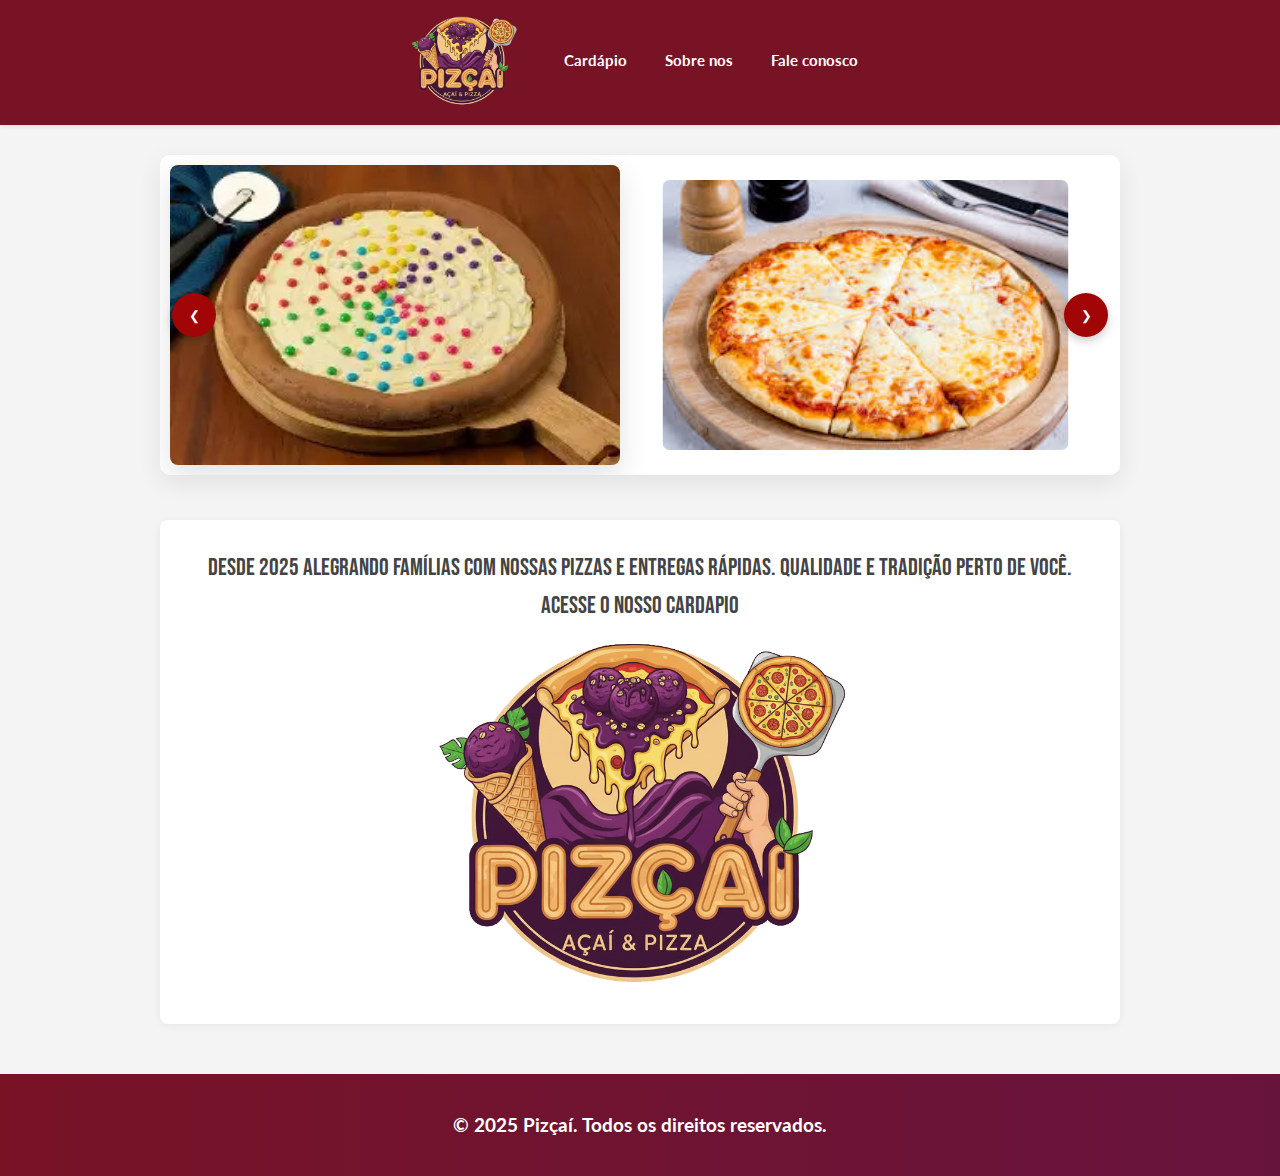
<file: Trabalho-Faculdade-main/projeto facul/index.html>
<!DOCTYPE html>
<html lang="pt-BR">
<head>
    <meta charset="UTF-8" />
    <meta name="viewport" content="width=device-width, initial-scale=1.0" />
    <link rel="stylesheet" href="index.css" />
    <title>Pizçaí — Home</title>
</head>
<body>
    <header>
        <div class="header-ajuste">
            <div class="header-logo">
                <a href="./index.html">
                    <img class="logo" src="./assets/logo_PIZCAI.png" alt="logo Pizzaí" />
                </a>
            </div>
            
            <nav class="menu-links" aria-label="menu principal">
                <a href="./cardapio.html">Cardápio</a>
                <a href="./sobre.html">Sobre nos</a>
                <a href="./fale-conosco.html">Fale conosco</a>
            </nav>
        </div>
    </header>

    <main class="container">
        <section class="hero centered-carousel-container">
            <div class="carousel-track" id="carousel">
                <div class="carousel-item"><img src="./assets/Pizza de chocolate Branco.webp" alt="Chocolate Branco"></div>
                <div class="carousel-item"><img src="./assets/pizza de mussarela.jpg" alt="Mussarela"></div>
                <div class="carousel-item"><img src="./assets/açai300.png" alt="Açaí 300ml"></div>
                <div class="carousel-item"><img src="./assets/pizza de morango.webp" alt="Morango"></div>
                <div class="carousel-item"><img src="./assets/Pizza Portuguesa.jpg" alt="Portuguesa"></div>
            </div>
            <button class="prev-button" aria-label="Anterior" onclick="mudarSlide(-1)">&#10094;</button>
            <button class="next-button" aria-label="Próximo" onclick="mudarSlide(1)">&#10095;</button>
        </section>


        <section class="sobre card">
            <p>Desde 2025 alegrando famílias com nossas pizzas e entregas rápidas. Qualidade e tradição perto de você.<br> Acesse o nosso cardapio</p>
            <a href="./cardapio.html">
            <img id="Imagem" src="./assets/logo_PIZCAI.png" alt="Nossa pizza destaque">
            </a>
        </section>
    </main>

    <footer>
        <div id="Pe">
            <h3>© 2025 Pizçaí. Todos os direitos reservados.</h3>
        </div>
    </footer>

    <script>
    // script mínimo para controlar o carrossel (opcional)
    let slideIndex = 0;
    const track = document.getElementById('carousel');
    const total = track ? track.children.length : 0;

    function showSlide(i){
        if(!track) return;
        slideIndex = (i + total) % total;
        const percent = -slideIndex * (100 / Math.min(total, 3));
        track.style.transform = `translateX(${percent}%)`;
        // marca active para escala (opcional)
        Array.from(track.children).forEach((el, idx) => el.classList.toggle('active', idx === slideIndex));
    }
    function mudarSlide(step){ showSlide(slideIndex + step); }
    // autoplay simples
    setInterval(() => { showSlide(slideIndex + 1); }, 4500);
    showSlide(0);
    </script>
</body>
</html>
</file>
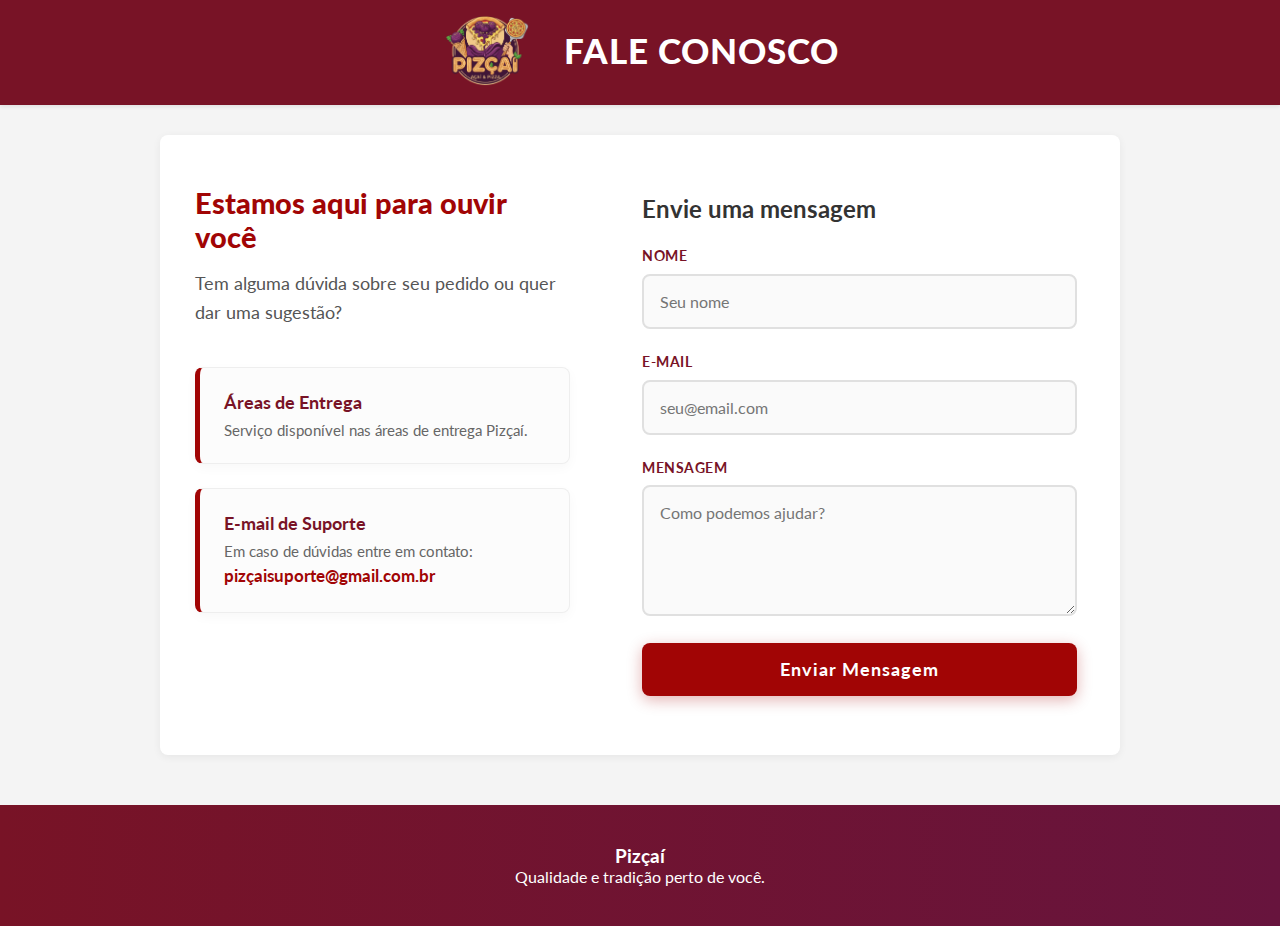
<file: Trabalho-Faculdade-main/projeto facul/fale-conosco.html>
<!DOCTYPE html>
<html lang="pt-BR">
<head>
    <meta charset="UTF-8" />
    <meta name="viewport" content="width=device-width, initial-scale=1.0" />
    <link rel="stylesheet" href="./fale-conosco.css" />
    <title>Pizzaí — Fale Conosco</title>
</head>
<body>
    <header>
        <div class="header-ajuste">
            <div class="header-logo">
                <a href="./index.html">
                    <img class="logo" src="./assets/logo_PIZCAI.png" alt="logo Pizzaí" />
                </a>
            </div>

            <nav class="menu-links" aria-label="menu principal">
                <div class="header-titulo">
                <h1>Fale Conosco</h1>
                </div>
            </nav>

        </div>
    </header>

    <main class="container">
        <section class="card">
            <div class="contact-wrapper">
                <div class="contact-info">
                    <h2>Estamos aqui para ouvir você</h2>
                    <p class="highlight-text">
                        Tem alguma dúvida sobre seu pedido ou quer dar uma sugestão?
                    </p>
                    
                    <div class="info-box">
                        <h3>Áreas de Entrega</h3>
                        <p>Serviço disponível nas áreas de entrega Pizçaí.</p>
                    </div>

                    <div class="info-box">
                        <h3>E-mail de Suporte</h3>
                        <p>Em caso de dúvidas entre em contato:</p>
                        <a href="mailto:pizçaisuporte@gmail.com.br" class="email-link">pizçaisuporte@gmail.com.br</a>
                    </div>
                </div>

                <div class="contact-form-area">
                    <h3>Envie uma mensagem</h3>
                    <form class="form-padrao">
                        <div class="input-group">
                            <label for="nome">Nome</label>
                            <input type="text" id="nome" placeholder="Seu nome" required>
                        </div>

                        <div class="input-group">
                            <label for="email">E-mail</label>
                            <input type="email" id="email" placeholder="seu@email.com" required>
                        </div>

                        <div class="input-group">
                            <label for="mensagem">Mensagem</label>
                            <textarea id="mensagem" rows="5" placeholder="Como podemos ajudar?" required></textarea>
                        </div>

                        <button type="submit" class="btn-primary full-width">Enviar Mensagem</button>
                    </form>
                </div>
            </div>
        </section>
    </main>

    <footer>
        <div id="Pe">
            <h3>Pizçaí</h3>
            <p>Qualidade e tradição perto de você.</p>
        </div>
    </footer>
</body>
</html>
</file>
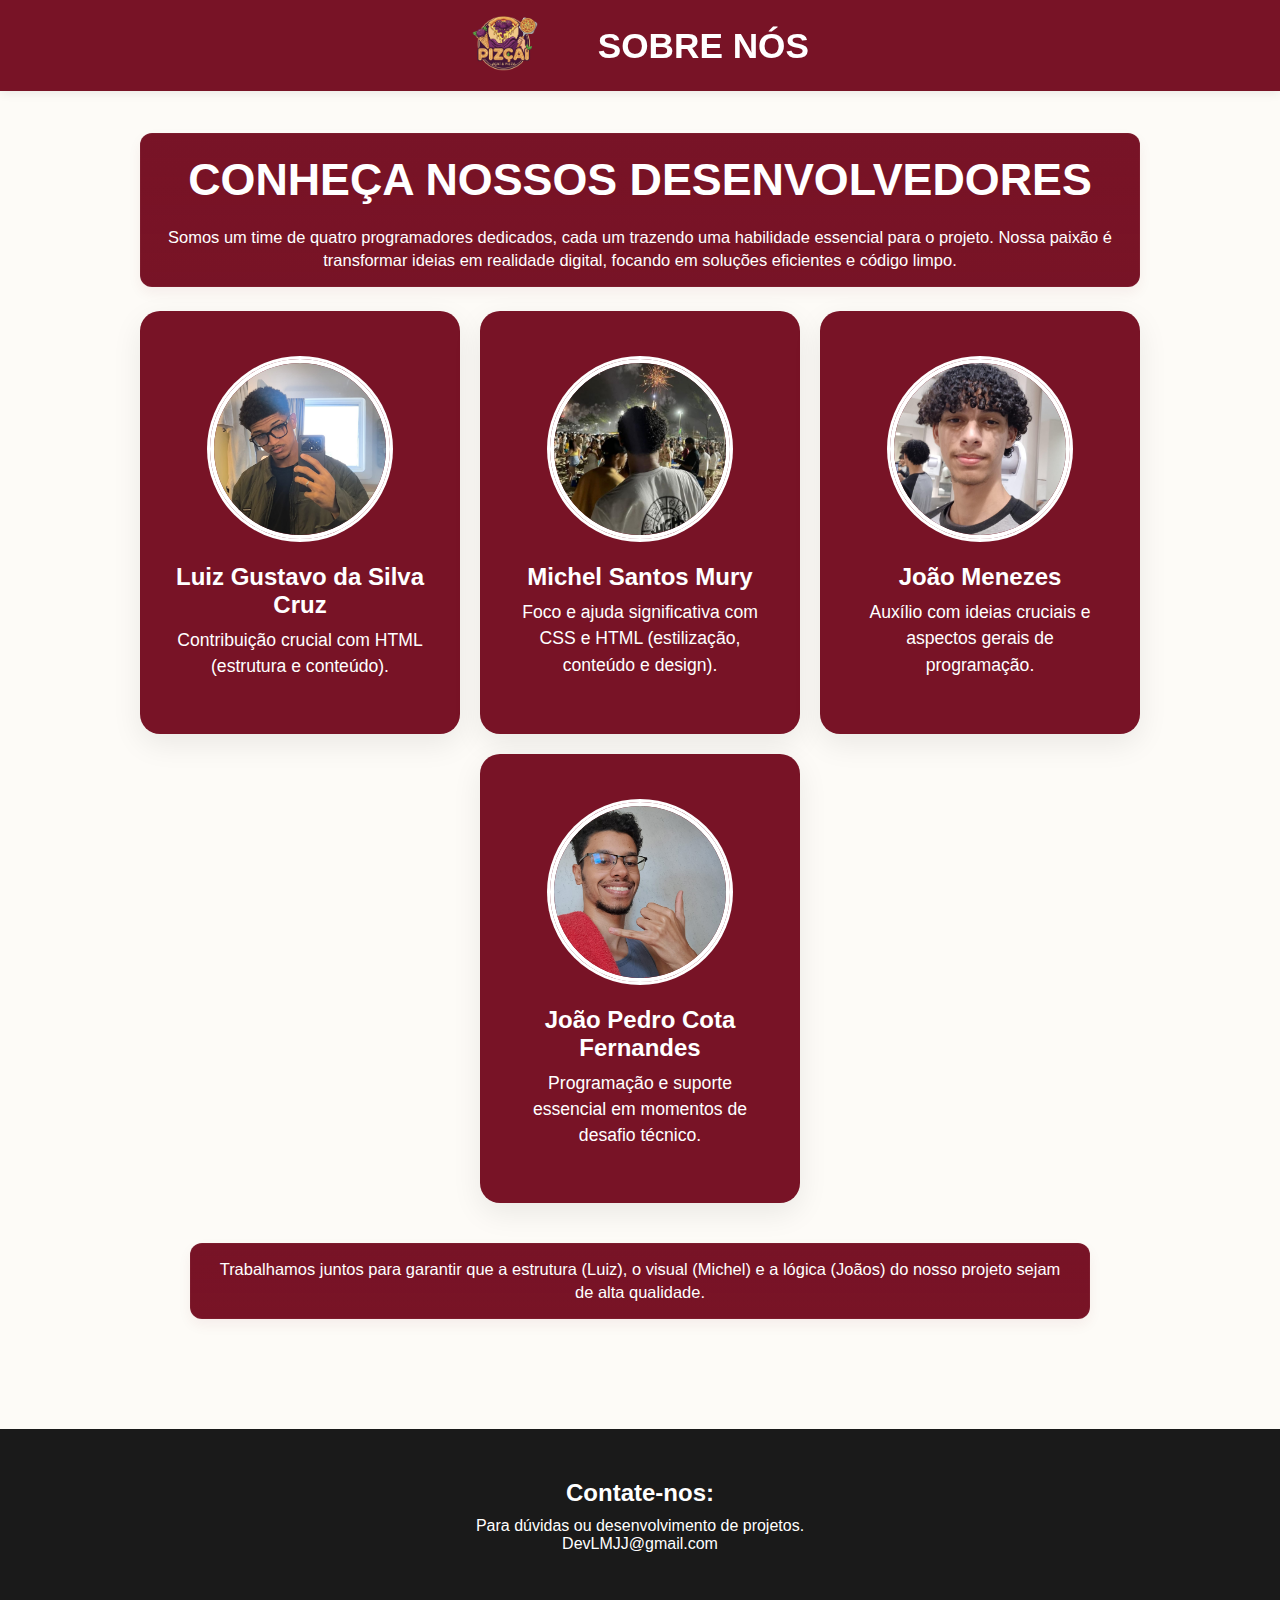
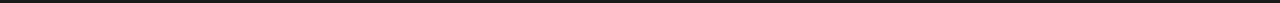
<file: Trabalho-Faculdade-main/projeto facul/sobre.html>
<!DOCTYPE html>
<html lang="pt-BR">
<head>
    <meta charset="UTF-8" />
    <meta name="viewport" content="width=device-width, initial-scale=1.0" />
    <title>Pizçaí — Quem Somos</title>
    <style>
 
        :root {
            --cor-primaria: #ffffff; /* Vermelho Pizzaí */
            --cor-texto-escuro: #ffffff;
            --cor-texto-suave: #ffffff;
            --cor-fundo: #FDFBF7;
            --cor-branco: #fff;
        }

        * { margin: 0; padding: 0; box-sizing: border-box; font-family: 'Segoe UI', sans-serif; }

        body {
            background-color: var(--cor-fundo);
            color: var(--cor-texto-escuro);
            display: flex;
            flex-direction: column;
            min-height: 100vh;
        }

        a { text-decoration: none; color: inherit; }


        header {
            background-color: #781326;
            box-shadow: 0 2px 10px rgba(0,0,0,0.08);
            padding: 1rem 0;
            position: sticky;
            top: 0;
            z-index: 100;
        }

        .header-ajuste {
            max-width: 1400px;
            margin: 0 auto;
            padding: 0 30px;
            
            /* ALTERAÇÃO AQUI: */
            display: flex;
            align-items: center; 
            justify-content: center; /* Centraliza o grupo todo */
            gap: 60px; /* Define a distância exata entre Logo <-> Título <-> Menu */
            position: relative;
        }

        .header-logo img { height: 55px; width: auto; }

        .header-titulo {
            /* ALTERAÇÃO AQUI: Removi o position absolute para ele respeitar o gap */
            position: static; 
            transform: none;
        }
        
        .header-titulo h1 {
            color: var(--cor-primaria);
            font-size: 2.2rem;
            font-weight: 800;
            text-transform: uppercase;
        }

        .menu-links { display: flex; gap: 25px; }
        .menu-links a:hover { color: var(--cor-primaria); font-weight: 700; }


        main.container {
            width: 100%;
            max-width: 1800px; 
            margin: 30px auto; 
            padding: 0 20px;
            flex: 1;
            
            display: flex;
            flex-direction: column;
            align-items: center; 
        }

        .sobre.card h2 {
            color: var(--cor-primaria);
            font-size: 2.8rem; 
            margin-bottom: 15px;
            text-transform: uppercase;
            text-align: center;
        }

        .sobre.card > p {
            color: var(--cor-texto-suave);
            margin-bottom: 4rem;
            font-size: 1.3rem; 
            max-width: 800px;
            text-align: center;
        }
        .sobre-intro-top,
        .sobre-intro-bottom {
            max-width: 1000px;
            background: linear-gradient(180deg, rgba(120,19,38,0.12), rgba(120,19,38,0.06));
            padding: 14px 18px;
            border-radius: 12px;
            margin: 6px 0; /* menos margem para ficar mais próximo */
            color: #fff;
            text-align: center;
            font-size: 1.03rem;
            line-height: 1.4;
            box-shadow: 0 6px 14px rgba(120,19,38,0.06);
            border: 1px solid rgba(255,255,255,0.04);
            align-self: center;
            width: 100%;
            display: flex;
            flex-direction: column;
            justify-content: center;
            align-items: center;
            background-color: #781326; /* cor principal do site */
        }

        .sobre-intro-top h2 {
            margin-bottom: 8px;
            font-size: 1.5rem;
            color: #fff;
        }
        .sobre-hero {
            display: flex;
            flex-direction: column;
            align-items: center;
            justify-content: center;
            gap: 8px; /* reduzir gap entre top e bottom */
            width: 100%;
            min-height: auto; /* altura automática para não empurrar a grade */
            padding: 6px 0;
        }
        .team-grid {
            display: flex;
            flex-wrap: wrap; 
            justify-content: center; 
            gap: 20px; 
            width: 100%;
            margin-top: 12px;
        }

        .team-card {
            background: #781326;
            border-radius: 20px;
            box-shadow: 0 10px 30px rgba(0,0,0,0.08);
            padding: 3rem 2rem; 
            
            width: 320px; 
            
            display: flex;
            flex-direction: column;
            align-items: center;
            text-align: center;
            transition: transform 0.3s;
            border-bottom: 6px solid transparent;
        }

        .team-card:hover {
            transform: translateY(-10px);
            border-bottom-color: #620554;
            box-shadow: 0 15px 40px rgba(0,0,0,0.15);
        }

        .img-container {
            width: 180px;  
            height: 180px;
            margin-bottom: 1.5rem;
        }

        .img-container img {
            width: 100%;
            height: 100%;
            object-fit: cover;
            border-radius: 50%;
            border: 4px solid #fff;
            box-shadow: 0 0 0 3px var(--cor-primaria); 
        }

        .team-card h3 {
            font-size: 1.5rem; 
            margin-bottom: 0.5rem;
            font-weight: 800;
            color: var(--cor-texto-escuro);
        }

        .team-card .role {
            color: var(--cor-primaria);
            font-weight: 700;
            font-size: 1rem;
            text-transform: uppercase;
            letter-spacing: 1px;
            margin-bottom: 1rem;
        }

        .team-card .description {
            font-size: 1.1rem; 
            line-height: 1.5;
            color: #fff;
        }


        footer {
            background-color: #1a1a1a;
            color: #fff;
            padding: 50px 20px;
            text-align: center;
            margin-top: 80px;
        }
        footer h3 { color: var(--cor-primaria); font-size: 1.5rem; margin-bottom: 10px; }

        @media (max-width: 1100px) {
            .header-ajuste { flex-direction: column; gap: 15px; }
            .header-titulo { position: static; transform: none; }

        }
    </style>
</head>
<body>

    <header>
        <div class="header-ajuste">
            <div class="header-logo">
                <a href="./index.html">
                    <img class="logo" src="./assets/logo_PIZCAI.png" alt="logo Pizzaí" onerror="this.style.display='none'; document.querySelector('.header-titulo h1').innerText = '🍕 PIZZAÍ';"/>
                </a>
            </div>
            <div class="header-titulo">
                <h1>Sobre Nós</h1>
            </div>
        </div>
    </header>

    <main class="container">
        <section class="sobre card">

            <div class="sobre-hero">
                <div class="sobre-intro-top">
                    <h2>Conheça Nossos Desenvolvedores</h2>
                    <p>Somos um time de quatro programadores dedicados, cada um trazendo uma habilidade essencial para o projeto. Nossa paixão é transformar ideias em realidade digital, focando em soluções eficientes e código limpo.</p>
                </div>
            </div>

            <div class="team-grid">
                
                <div class="team-card">
                    <div class="img-container">
                        <img src="./fotos nossas/Foto perfil.jpg" />
                    </div>
                    <h3>Luiz Gustavo da Silva Cruz</h3>
                    <p class="description">Contribuição crucial com HTML (estrutura e conteúdo).</p>
                </div>

                <div class="team-card">
                    <div class="img-container">
                        <img src="./fotos nossas/Foto Michel.jpg" />
                    </div>
                    <h3>Michel Santos Mury</h3>
                    <p class="description">Foco e ajuda significativa com CSS e HTML (estilização, conteúdo e design).</p>
                </div>

                <div class="team-card">
                    <div class="img-container">
                        <img src="./fotos nossas/Foto Jm.jpeg" />
                    </div>
                    <h3>João Menezes</h3>
                    <p class="description">Auxílio com ideias cruciais e aspectos gerais de programação.</p>
                </div>

                <div class="team-card">
                    <div class="img-container">
                        <img src="./fotos nossas/Foto Jp.jpg" />
                    </div>
                    <h3>João Pedro Cota Fernandes</h3>
                    <p class="description">Programação e suporte essencial em momentos de desafio técnico.</p>
                </div>
            </div>
            
            <div class="sobre-intro-bottom" style="max-width:900px; margin:40px auto 0;">
                <p>Trabalhamos juntos para garantir que a estrutura (Luiz), o visual (Michel) e a lógica (Joãos) do nosso projeto sejam de alta qualidade.</p>
            </div>
        </section>
    </main>

    <footer>
        <div id="Pe">
            <h3>Contate-nos:</h3>
            <p>Para dúvidas ou desenvolvimento de projetos.</p>
            <p>DevLMJJ@gmail.com</p>
        </div>
    </footer>

</body>

</html>
</file>
<file: Trabalho-Faculdade-main/projeto facul/index.css>
@import url('https://fonts.googleapis.com/css2?family=Lato:wght@400;700;900&display=swap');
@import url('https://fonts.googleapis.com/css2?family=Bebas+Neue&family=Roboto:wght@300;400;700&display=swap');

:root {
    --cor-primaria: #A10505;
    --cor-secundaria: #781326;
    --cor-terciaria: #67143D;
    --bg-page: #f4f4f4;
    --card-bg: #ffffff;
    --text: #333;
    --max-width: 1200px;
}

* {
    box-sizing: border-box;
    margin: 0;
    padding: 0;
}

body {
    font-family: 'Lato', Arial, sans-serif;
    background: var(--bg-page);
    color: var(--text);
    min-height: 100vh;
    display: flex;
    flex-direction: column;
}

/* --- Header: Layout Centralizado e Compacto --- */
header {
    background: var(--cor-secundaria);
    color: #fff;
    box-shadow: 0 2px 4px rgba(0, 0, 0, 0.08);
    padding-top: 0.5rem;
}

.header-ajuste {
    display: grid;
    grid-template-columns: auto auto; 
    justify-content: center; /* Centraliza o conjunto (Logo + Menu) */
    
    grid-template-areas: 
        "areaLogo areaMenu"
        "areaTitulo areaTitulo";
        
    align-items: center;
    max-width: var(--max-width);
    margin: 0 auto;
    padding: 0.5rem 1rem 1rem 1rem;
    
    column-gap: 2rem;  /* Distância entre Logo e Menu */
    row-gap: 0.2rem;   /* Distância entre a linha de cima e o Título */
}

/* Área 1: Logo */
.header-logo {
    grid-area: areaLogo;
    display: flex; 
    align-items: center;
}

.logo {
    width: 110px; 
    height: 90px;
    display: block;
    object-fit: contain;
}

/* Área 2: Menu */
.menu-links {
    grid-area: areaMenu;
    
    display: flex;
    gap: 0.8rem;
    align-items: center;
    flex-wrap: nowrap;
    overflow-x: auto;
    -webkit-overflow-scrolling: touch;
    white-space: nowrap;
    padding-bottom: 2px;
}

.menu-links a {
    color: #fff;
    text-decoration: none;
    padding: 0.5rem 0.8rem;
    border-radius: 6px;
    font-weight: 700;
    transition: background 0.15s, transform 0.12s;
    font-size: 0.95rem;
}

.menu-links a:hover {
    background: rgba(255, 255, 255, 0.15);
    transform: translateY(-1px);
}

/* Área 3: Título (Linha de Baixo) */
.header-titulo {
    grid-area: areaTitulo;
    text-align: center;
    width: 100%;
}

.header-titulo h1 {
    color: #fff;
    font-weight: 900;
    margin: 0;
    letter-spacing: 1px;
    font-size: 2.2rem;
    text-transform: uppercase;
}

/* --- Conteúdo --- */
.container { max-width: 1000px; margin: 30px auto; padding: 0 20px; flex: 1; width: 100%; }
.card { background: var(--card-bg); padding: 1.2rem; border-radius: 8px; box-shadow: 0 2px 8px rgba(0, 0, 0, 0.06); margin-bottom: 20px; }

/* Carousel */
.centered-carousel-container { width: 100%; max-width: var(--max-width); position: relative; overflow: hidden; border-radius: 10px; background: #fff; margin: 0 auto; box-shadow: 0 8px 24px rgba(0, 0, 0, 0.08); }
.carousel-track { display: flex; transition: transform .5s ease-in-out; }
.carousel-item { min-width: calc(100% / 3); flex-shrink: 0; padding: 10px; display: flex; justify-content: center; align-items: center; height: 320px; }
.carousel-item img { width: 100%; height: 100%; object-fit: cover; border-radius: 8px; transform: scale(0.9); transition: transform .4s, box-shadow .4s; }
.carousel-item.active img { transform: scale(1); box-shadow: 0 10px 30px rgba(0, 0, 0, 0.12); }
.prev-button, .next-button { position: absolute; top: 50%; transform: translateY(-50%); background: var(--cor-primaria); color: #fff; border: none; width: 44px; height: 44px; border-radius: 50%; cursor: pointer; z-index: 10; display: flex; align-items: center; justify-content: center; box-shadow: 0 4px 10px rgba(0, 0, 0, 0.2); }
.prev-button { left: 12px; } .next-button { right: 12px; }
.prev-button:hover, .next-button:hover { background: var(--cor-terciaria); }

/* Botões e Opções */
.opcoes-botoes { display: flex; align-items: center; gap: 1rem; justify-content: center; padding: 1rem; }
.btn-primary { background: var(--cor-primaria); color: #fff; padding: .9rem 2rem; border-radius: 8px; text-decoration: none; font-weight: 700; display: inline-block; }
.btn-secondary { background: #fff; color: var(--cor-primaria); padding: .9rem 1.6rem; border-radius: 8px; border: 2px solid var(--cor-primaria); text-decoration: none; font-weight: 700; display: inline-block; }
.ou { font-weight: 700; color: var(--text); }

.sobre{
        margin-top: 5vh; 
}
.sobre h2 {
    text-align: center; 
    margin-bottom: 1rem;
}

.sobre img { 
    width: 100%; 
    max-width: 420px; 
    display: block; 
    margin: 1rem auto; 
    border-radius: 8px; 
}

.sobre p { 
    font-family: 'Bebas Neue', sans-serif;
    font-size: 1.5rem;
    margin-top: .6rem; 
    color: #444; 
    line-height: 1.6; 
    text-align: center; /* MUDANÇA: Texto centralizado */
}

/* --- Footer --- */
footer { background: linear-gradient(90deg, var(--cor-secundaria), var(--cor-terciaria)); color: #fff; padding: 2.5rem 1rem; margin-top: auto; }
#Pe { max-width: 900px; margin: 0 auto; text-align: center; }

/* --- Responsividade --- */
@media (max-width: 900px) {
    .carousel-item { min-width: 100%; height: 300px; }
}

@media (max-width: 600px) {
    .header-ajuste {
        grid-template-columns: 1fr;
        grid-template-areas: 
            "areaLogo"
            "areaMenu"
            "areaTitulo";
        gap: 0.8rem;
        justify-items: center;
    }

    #Imagem{
        width: 50vw;
        height: 25vh;
    }
    
    .logo { width: 80px; height: 60px; }
    .header-titulo h1 { font-size: 1.6rem; margin-top: 0; }
    
    .menu-links {
        max-width: 100%;
        justify-content: center;
    }
    .menu-links a { padding: 0.4rem 0.6rem; font-size: 0.85rem; }

    .carousel-item { height: 220px; }
    .opcoes-botoes { flex-direction: column; }
    .btn-primary, .btn-secondary { width: 90%; max-width: 320px; }
}

a, button { outline-offset: 3px; }
button { font-family: inherit; }
</file>
<file: Trabalho-Faculdade-main/projeto facul/fale-conosco.css>
@import url('https://fonts.googleapis.com/css2?family=Lato:wght@400;700;900&display=swap');

:root {
    --cor-primaria: #A10505;
    --cor-secundaria: #781326;
    --cor-terciaria: #67143D;
    --bg-page: #f4f4f4;
    --card-bg: #ffffff;
    --text: #333;
    --max-width: 1200px;
}

* {
    box-sizing: border-box;
    margin: 0;
    padding: 0;
}

body {
    font-family: 'Lato', Arial, sans-serif;
    background: var(--bg-page);
    color: var(--text);
    min-height: 100vh;
    display: flex;
    flex-direction: column;
}

/* =========================================
   HEADER (Layout 2 Linhas - Corrigido)
   ========================================= */
header {
    background: var(--cor-secundaria);
    color: #fff;
    box-shadow: 0 2px 4px rgba(0, 0, 0, 0.08);
    padding-top: 0.5rem;
}

.header-ajuste {
    display: grid;
    grid-template-columns: auto auto; 
    justify-content: center; 
    grid-template-areas: 
        "areaLogo areaMenu"
        "areaTitulo areaTitulo";
    align-items: center;
    max-width: var(--max-width);
    margin: 0 auto;
    padding: 0.5rem 1rem 1rem 1rem;
    column-gap: 2rem;
    row-gap: 0.2rem;
}
 .header-titulo {
            /* ALTERAÇÃO AQUI: Removi o position absolute para ele respeitar o gap */
            position: static; 
            transform: none;
        }

.header-titulo h1 {
            color: var(--cor-primaria);
            font-size: 2.2rem;
            font-weight: 800;
            text-transform: uppercase;
        }
       
/* Área 1: Logo */
.header-logo {
    grid-area: areaLogo;
    display: flex; 
    align-items: center;
}

.logo {
    width: 90px; 
    height: 70px;
    display: block;
    object-fit: contain;
}

/* Área 2: Menu */
.menu-links {
    grid-area: areaMenu;
    display: flex;
    gap: 0.8rem;
    align-items: center;
    flex-wrap: nowrap;
    overflow-x: auto;
    -webkit-overflow-scrolling: touch;
    white-space: nowrap;
    padding-bottom: 2px;
}

.menu-links a {
    color: #fff;
    text-decoration: none;
    padding: 0.5rem 0.8rem;
    border-radius: 6px;
    font-weight: 700;
    transition: background 0.15s, transform 0.12s;
    font-size: 0.95rem;
}

.menu-links a:hover {
    background: rgba(255, 255, 255, 0.15);
    transform: translateY(-1px);
}

/* Área 3: Título */
.header-titulo {
    grid-area: areaTitulo;
    text-align: center;
    width: 100%;
}

.header-titulo h1 {
    color: #fff;
    font-weight: 900;
    margin: 0;
    letter-spacing: 1px;
    font-size: 2.2rem;
    text-transform: uppercase;
}

/* =========================================
   ESTRUTURA GERAL E CONTEÚDO
   ========================================= */
.container {
    max-width: 1000px;
    margin: 30px auto;
    padding: 0 20px;
    flex: 1;
    width: 100%;
}

.card {
    background: var(--card-bg);
    padding: 1.2rem;
    border-radius: 8px;
    box-shadow: 0 2px 8px rgba(0, 0, 0, 0.06);
    margin-bottom: 20px;
}

/* Carousel */
.centered-carousel-container {
    width: 100%;
    max-width: var(--max-width);
    position: relative;
    overflow: hidden;
    border-radius: 10px;
    background: #fff;
    margin: 0 auto;
    box-shadow: 0 8px 24px rgba(0, 0, 0, 0.08);
}

.carousel-track { display: flex; transition: transform .5s ease-in-out; }
.carousel-item { min-width: calc(100% / 3); flex-shrink: 0; padding: 10px; display: flex; justify-content: center; align-items: center; height: 320px; }
.carousel-item img { width: 100%; height: 100%; object-fit: cover; border-radius: 8px; transform: scale(0.9); transition: transform .4s, box-shadow .4s; }
.carousel-item.active img { transform: scale(1); box-shadow: 0 10px 30px rgba(0, 0, 0, 0.12); }

.prev-button, .next-button {
    position: absolute; top: 50%; transform: translateY(-50%);
    background: var(--cor-primaria); color: #fff; border: none;
    width: 44px; height: 44px; border-radius: 50%; cursor: pointer; z-index: 10;
    display: flex; align-items: center; justify-content: center;
    box-shadow: 0 4px 10px rgba(0, 0, 0, 0.2);
}
.prev-button { left: 12px; } 
.next-button { right: 12px; }
.prev-button:hover, .next-button:hover { background: var(--cor-terciaria); }

/* Botões Gerais */
.opcoes-botoes { display: flex; align-items: center; gap: 1rem; justify-content: center; padding: 1rem; }
.btn-primary { background: var(--cor-primaria); color: #fff; padding: .9rem 2rem; border-radius: 8px; text-decoration: none; font-weight: 700; display: inline-block; }
.btn-secondary { background: #fff; color: var(--cor-primaria); padding: .9rem 1.6rem; border-radius: 8px; border: 2px solid var(--cor-primaria); text-decoration: none; font-weight: 700; display: inline-block; }
.ou { font-weight: 700; color: var(--text); }

/* Seção Sobre */
.sobre h2 { text-align: center; margin-bottom: 1rem; }
.sobre img { width: 100%; max-width: 420px; display: block; margin: 1rem auto; border-radius: 8px; }
.sobre p { margin-top: .6rem; color: #444; line-height: 1.6; text-align: center; }

/* Footer */
footer { background: linear-gradient(90deg, var(--cor-secundaria), var(--cor-terciaria)); color: #fff; padding: 2.5rem 1rem; margin-top: auto; }
#Pe { max-width: 900px; margin: 0 auto; text-align: center; }

/* =========================================
   PÁGINA FALE CONOSCO (ESTILOS NOVOS)
   ========================================= */

.contact-wrapper {
    display: grid;
    grid-template-columns: 1fr 1.2fr; 
    gap: 4rem;
    padding: 2rem 1rem;
    align-items: start;
}

/* Lado Esquerdo (Infos) */
.contact-info h2 { color: var(--cor-primaria); font-size: 1.8rem; margin-bottom: 1rem; font-weight: 900; }
.contact-info .highlight-text { font-size: 1.1rem; color: #555; margin-bottom: 2.5rem; line-height: 1.6; }

.info-box {
    background: #fcfcfc;
    border: 1px solid #eee;
    border-left: 5px solid var(--cor-primaria);
    padding: 1.5rem;
    border-radius: 8px;
    margin-bottom: 1.5rem;
    box-shadow: 0 4px 12px rgba(0,0,0,0.03);
    transition: transform 0.2s;
}
.info-box:hover { transform: translateX(5px); }
.info-box h3 { color: var(--cor-secundaria); font-size: 1.1rem; margin-bottom: 0.5rem; }
.info-box p { font-size: 0.95rem; color: #666; margin: 0; }

.email-link {
    color: var(--cor-primaria); font-weight: 700; text-decoration: none;
    font-size: 1.05rem; display: inline-block; margin-top: 5px;
    border-bottom: 2px solid transparent; transition: border-color 0.2s;
}
.email-link:hover { border-bottom-color: var(--cor-primaria); }

/* Lado Direito (Formulário) */
.contact-form-area { background: #fff; padding: 0.5rem; }
.contact-form-area h3 { font-size: 1.5rem; margin-bottom: 1.5rem; color: var(--text); }

.form-padrao .input-group { margin-bottom: 1.5rem; }
.form-padrao label {
    display: block; margin-bottom: 0.6rem; font-weight: 700;
    color: var(--cor-secundaria); font-size: 0.9rem;
    text-transform: uppercase; letter-spacing: 0.5px;
}
.form-padrao input,
.form-padrao textarea {
    width: 100%; padding: 1rem;
    border: 2px solid #e0e0e0; border-radius: 8px;
    font-family: 'Lato', sans-serif; font-size: 1rem;
    color: var(--text); background: #fafafa;
    transition: all 0.3s ease;
}
.form-padrao input:focus,
.form-padrao textarea:focus {
    border-color: var(--cor-primaria); background: #fff;
    outline: none; box-shadow: 0 0 0 4px rgba(161, 5, 5, 0.1);
}
.form-padrao textarea { resize: vertical; min-height: 120px; }

.full-width {
    width: 100%; cursor: pointer; font-size: 1.1rem; letter-spacing: 1px;
    box-shadow: 0 4px 15px rgba(161, 5, 5, 0.3); border: none;
    background: var(--cor-primaria); color: #fff; padding: 1rem; border-radius: 8px;
    transition: background 0.3s, transform 0.2s, box-shadow 0.3s;
    font-weight: 700;
}
.full-width:hover {
    background: var(--cor-terciaria);
    transform: translateY(-2px);
    box-shadow: 0 6px 20px rgba(161, 5, 5, 0.4);
}

/* =========================================
   RESPONSIVIDADE GERAL
   ========================================= */
@media (max-width: 900px) {
    .carousel-item { min-width: 100%; height: 300px; }
    .contact-wrapper { grid-template-columns: 1fr; gap: 3rem; }
    .info-box { max-width: 400px; margin: 0 auto 1.5rem auto; }
}

@media (max-width: 600px) {
    .header-ajuste {
        grid-template-columns: 1fr;
        grid-template-areas: "areaLogo" "areaMenu" "areaTitulo";
        gap: 0.8rem; justify-items: center;
    }
    .logo { width: 80px; height: 60px; }
    .header-titulo h1 { font-size: 1.6rem; margin-top: 0; }
    .menu-links { max-width: 100%; justify-content: center; }
    .menu-links a { padding: 0.4rem 0.6rem; font-size: 0.85rem; }
    .carousel-item { height: 220px; }
    .opcoes-botoes { flex-direction: column; }
    .btn-primary, .btn-secondary { width: 90%; max-width: 320px; }
}

a, button { outline-offset: 3px; }
button { font-family: inherit; }
</file>
